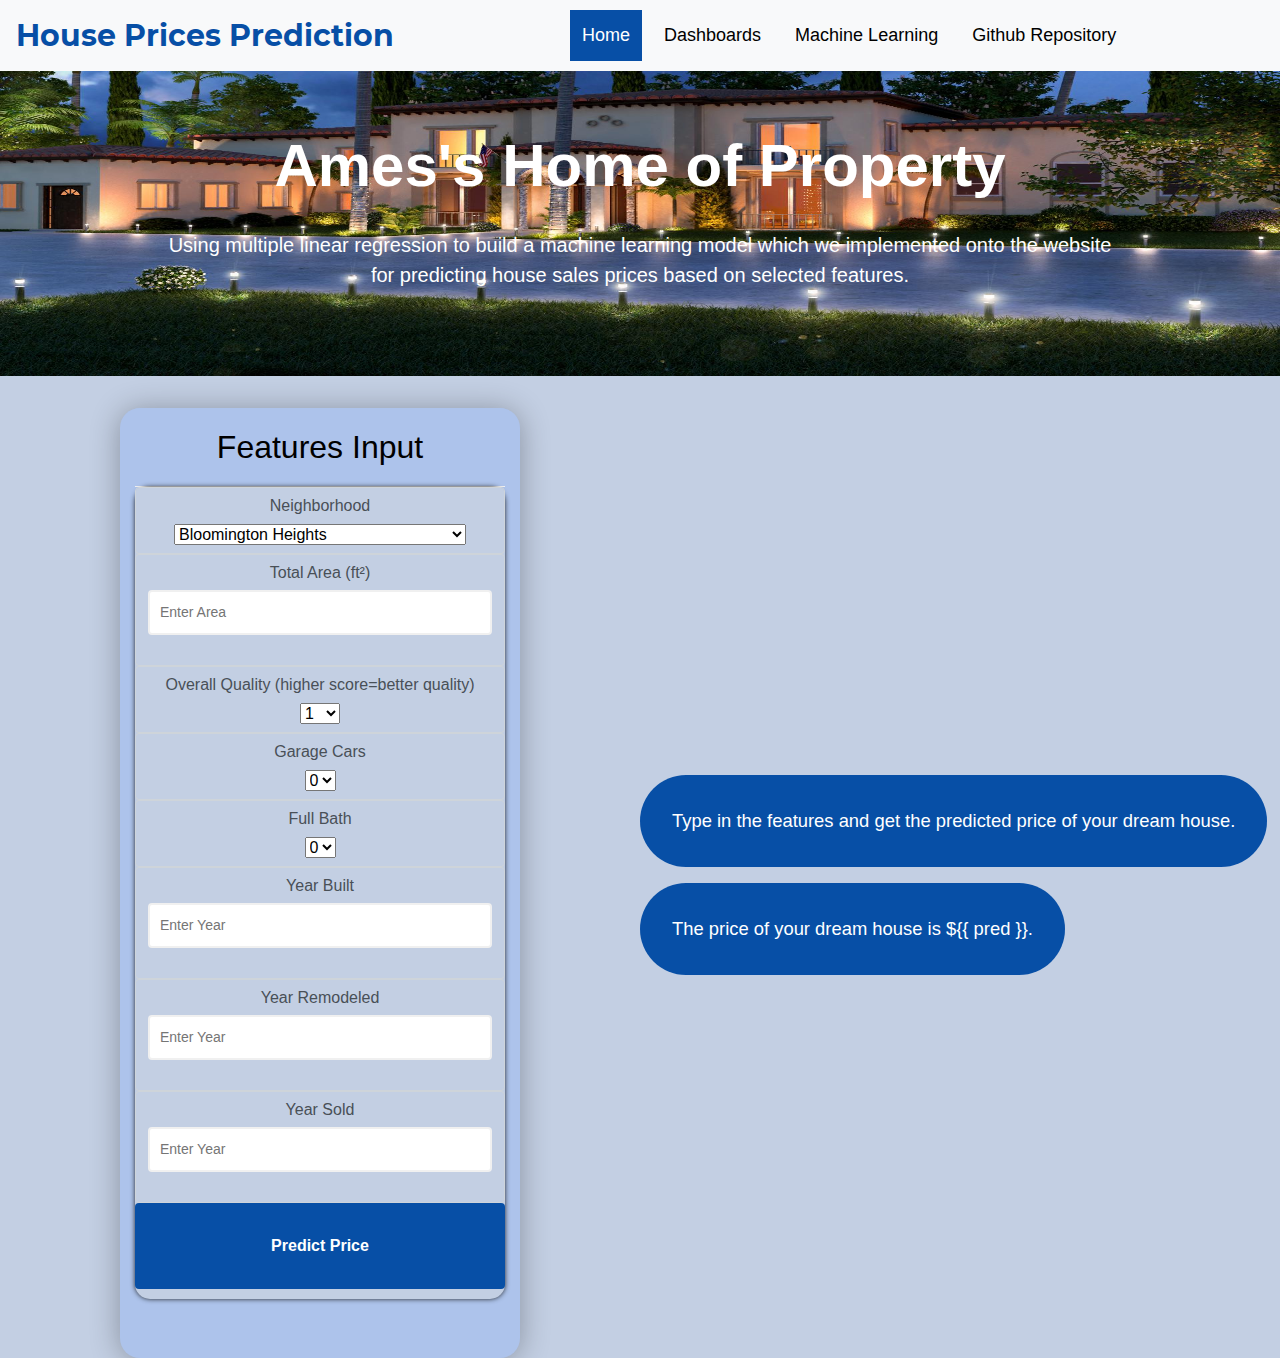
<file: templates/index.html>
<!DOCTYPE html>
<html lang="en">
        <head>
            <meta charset="UTF-8">
            <meta name="viewport" content="width=device-width, initial-scale=1.0">
            <title>House Prices Prediction</title>
            <link rel="stylesheet" href="https://maxcdn.bootstrapcdn.com/bootstrap/4.0.0/css/bootstrap.min.css" />
           <link rel="stylesheet" href="../static/css/style.css">
           <script src="https://code.jquery.com/jquery-3.3.1.slim.min.js"></script>
           <script src="https://stackpath.bootstrapcdn.com/bootstrap/4.3.1/js/bootstrap.min.js"></script>
  
        </head>
 
  <!-- ======= Header ======= -->
  <nav class="navbar navbar-expand-lg navbar-light bg-light fixed-top">
    <a class="navbar-brand" href="http://127.0.0.1:5000">House Prices Prediction</a>
    <button class="navbar-toggler" type="button" data-toggle="collapse" data-target="#navbarNavAltMarkup" aria-controls="navbarNavAltMarkup" aria-expanded="false" aria-label="Toggle navigation">
      <span class="navbar-toggler-icon"></span>
    </button>
    <div class="collapse navbar-collapse" id="navbarNavAltMarkup">
      <div class="navbar-nav">
        <a class="nav-link active" href="http://127.0.0.1:5000">Home</a>
        <a class="nav-link" href="https://yajingran.github.io/group_2_final_project/dashboards/dashboard1.html">Dashboards</a>
        <a class="nav-link" href="https://yajingran.github.io/group_2_final_project/dashboards/ml.html">Machine Learning </a>
        <a class="nav-link" href="https://github.com/yajingran/group_2_final_project">Github Repository</a>

        
      </div>
    </div>
  </nav>

    <!--Jumbotron-->
    <div class="jumbotron jumbotron-fluid">
        <h1 class="display-4"><b>Ames's Home of Property</b></h1>
        <p class="lead"  style="text-align:center"><b>Using multiple linear regression to build a machine learning model which we implemented onto the website <br>for predicting house sales prices based on selected features.</b></p>
    </div>
 
 

 
 
        <div class="row align-items-center text-center m-0">
        <div class="col-md-6">
 
            <div class="container">
                <div class="header">
                  <h2>Features Input</h2>
                </div>
               
                
                <div class=form>
                  <form action="/predict" method="POST" id="form">
                  <div class="form-control">
 
                  <label class='select_label'>Neighborhood</label>
                  <select id="neighborhood" name='neighborhood'>
                    <option value="0">Bloomington Heights</option>
                    <option value="1">Bluestem</option>
                    <option value="2">Briardale</option>
                    <option value="3">Brookside</option>
                    <option value="4">Clear Creek</option>
                    <option value="5">College Creek</option>
                    <option value="6">Crawford</option>
                    <option value="7">Edwards</option>
                    <option value="8">Gilbert</option>
                    <option value="9">Greens</option>
                    <option value="10">Green Hill</option>
                    <option value="11">lowa DOT and Rail Road</option>
                    <option value="12">Landmark</option>
                    <option value="13">Meadow Village</option>
                    <option value="14">Mitchell</option>
                    <option value="15">North Ames</option>
                    <option value="18">Northridge</option>
                    <option value="16">Northpark Villa</option>
                    <option value="19">Northridge Heights</option>
                    <option value="17">Northwest Ames</option>
                    <option value="20">Old Town</option>
                    <option value="21">South & West of lowa State University</option>
                    <option value="22">Sawyer</option>
                    <option value="23">Sawyer West</option>
                    <option value="24">Somerset</option>
                    <option value="25">Stone Brook</option>
                    <option value="26">Timberland</option>
                    <option value="27">Veenker</option>
                  </select><br>
                </div>
 
                  <div class="form-control">
                    <label>Total Area (ft²)</label><br>
                    <input type="number" placeholder="Enter Area" id="total_area" name='total_area' required min="0"><br>
                  </div>
                  
                  <div class="form-control">
                    <label class='select_label'>Overall Quality (higher score=better quality)</label>
                    <select id="overallqual" name='overallqual'>
                      <option value="0">1</option>
                      <option value="2">2</option>
                      <option value="3">3</option>
                      <option value="4">4</option>
                      <option value="5">5</option>
                      <option value="6">6</option>
                      <option value="7">7</option>
                      <option value="8">8</option>
                      <option value="9">9</option>
                      <option value="1">10</option>
                    </select><br>
                  </div>
 
                  <div class="form-control">
                    <label class='select_label'>Garage Cars</label><br>
                    <select id="garagecars" name='garagecars'>
                      <option value="0">0</option>
                      <option value="1">1</option>
                      <option value="2">2</option>
                      <option value="3">3</option>
                      <option value="4">4</option>
                      <option value="5">5</option>
                    </select><br>
                  </div>                       
    
 
                  <div class=form-control>
                    <label class='select_label'>Full Bath</label><br>
                    <select id="fullbath" name='fullbath'>
                      <option value="0">0</option>
                      <option value="1">1</option>
                      <option value="2">2</option>
                      <option value="3">3</option>
                      <option value="4">4</option>
                    </select>
                  </div>
                  
                  <div class=form-control>
                    <label>Year Built</label><br>
                    <input type="number" placeholder="Enter Year" id="yearbuilt" name='yearbuilt' required min="0"><br>
                  </div>
 
                  <div class=form-control>
                    <label>Year Remodeled</label><br>
                    <input type="number" placeholder="Enter Year" id="yearremodadd" name='yearremodadd' required min="0"><br>
                  </div>
 
                  <div class=form-control>
                    <label>Year Sold</label><br>
                    <input type="number" placeholder="Enter Year" id="yearsold" name="yearsold" required min="0"><br>
                  </div>
    
              <button id="predict-btn" class="mt-20 btn action-1" style="background-color:#074fa6"><b> Predict Price</b></button>
              
                </form>
              </div>
            </div>
             
        
    <div class="container-fliud">
        <div class="row">
         </div>
     </div>
    
       </div>
 <div class="col-md-6">
     <div class="row">
         <p class="background-para">
             Type in the features and get the predicted price of your dream house.
         </p>
     </div>

     <div class="row" id="result">
         <p class="background-para"> The price of your dream house is ${{ pred }}. </p>
     </div>

 </div>
 
   
    </div>

    <script>
        $("#form").on("submit", function (e){
            if($("#yearsold").val().length != 4 || $("#yearbuilt").val().length != 4 || $("#yearremodadd").val().length !=4){
                console.log("error");
                e.preventDefault();
            }else {
                console.log("success");
                return true;
            }
        })
    </script>
</body>
</html>
</file>
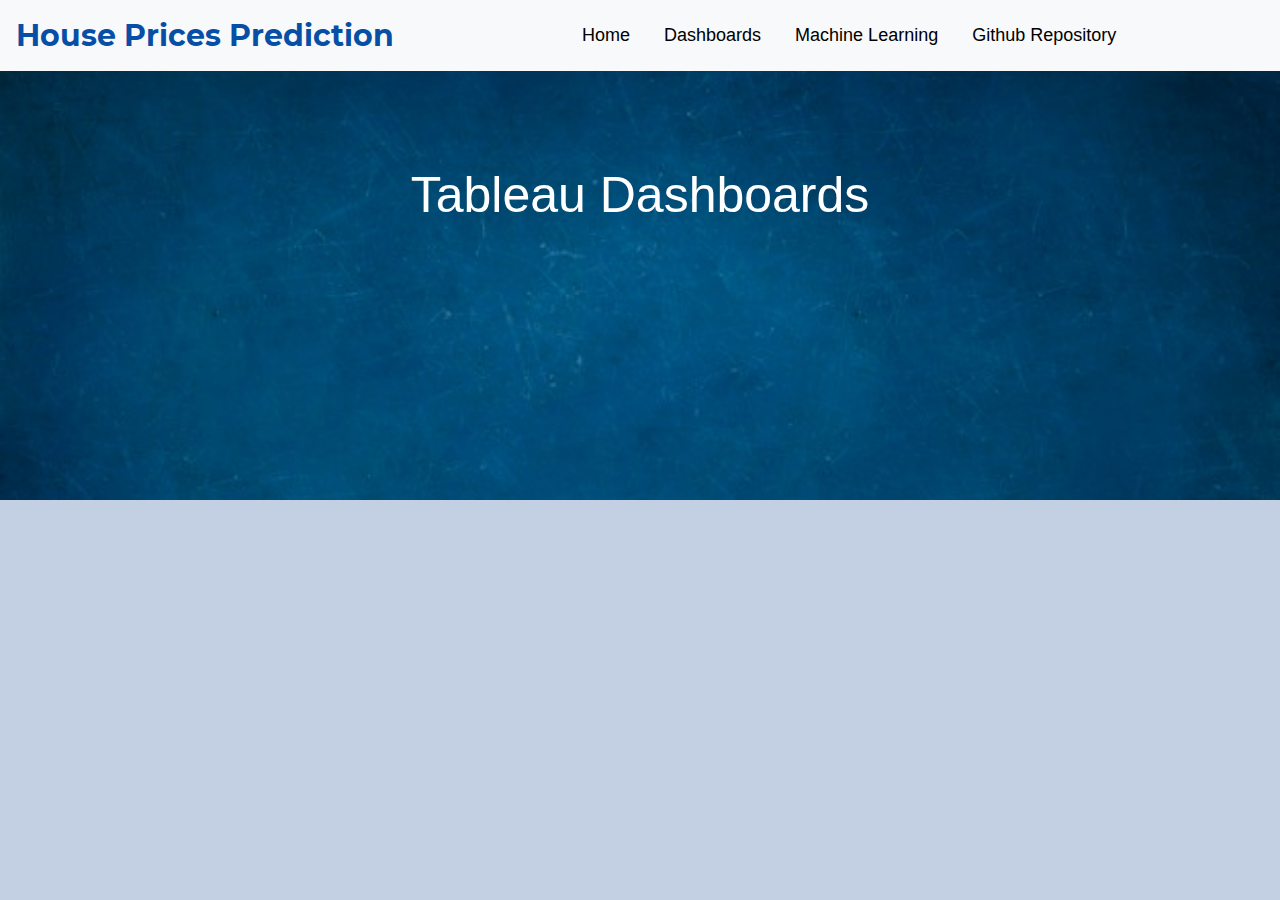
<file: dashboards/dashboard1.html>
<!doctype html>
<html lang="en">
<head>
    <!-- Required meta tags -->
    <meta charset="utf-8">
    <meta name="viewport" content="width=device-width, initial-scale=1, shrink-to-fit=no">

    <!-- Bootstrap CSS -->
    <link rel="stylesheet" href="https://stackpath.bootstrapcdn.com/bootstrap/4.5.2/css/bootstrap.min.css">
  
    <link rel="stylesheet" href="../static/css/style3.css">

    <title>Tableau Dashboards</title>
</head>
<body data-spy="scroll" data-target=".navbar" data-offset="50">

 <!-- ======= Header ======= -->
 <nav class="navbar navbar-expand-lg navbar-light bg-light fixed-top">
    <a class="navbar-brand" href="http://127.0.0.1:5000">House Prices Prediction</a>
    <button class="navbar-toggler" type="button" data-toggle="collapse" data-target="#navbarNavAltMarkup" aria-controls="navbarNavAltMarkup" aria-expanded="false" aria-label="Toggle navigation">
      <span class="navbar-toggler-icon"></span>
    </button>
    <div class="collapse navbar-collapse" id="navbarNavAltMarkup">
      <div class="navbar-nav">
        <a class="nav-link active" href="http://127.0.0.1:5000">Home</a>
        <a class="nav-link" href="https://yajingran.github.io/group_2_final_project/dashboards/dashboard1.html">Dashboards</a>
        <a class="nav-link" href="https://yajingran.github.io/group_2_final_project/dashboards/ml.html">Machine Learning </a>
        <a class="nav-link" href="https://github.com/yajingran/group_2_final_project">Github Repository</a>

        
      </div>
    </div>
  </nav>

  <section class="slider">
    <div id="carouselExampleSlidesOnly" class="carousel slide" data-ride="carousel">
    <div class="carousel-inner">
      <div class="carousel-item active">
          <img src="../images/blue.jpg" class="d-block w-100" alt="...">
          <div class="carousel-caption d-none d-md-block">
            <h1>Tableau Dashboards</h1>
          </div>
      </div>
      <div class="carousel-item">
        <img src="../images/blue.jpg" class="d-block w-100" alt="...">
        <div class="carousel-caption d-none d-md-block">
            <h1>Tableau Dashboards</h1>
          </div>
      </div>
      <div class="carousel-item">
        <img src="../images/blue.jpg" class="d-block w-100" alt="...">
        <div class="carousel-caption d-none d-md-block">
            <h1>Tableau Dashboards</h1>
          </div>
      </div>
    </div>
  </div>
  </section>





  <body>
    <nav class="navbar navbar-expand-lg navbar-light" id="navMenu"></nav>
    
    
<!-- end of page container -->
</div>
<div class='tableauPlaceholder' id='viz1606842557202' style='position: relative'><noscript><a href='#'><img alt=' ' src='https:&#47;&#47;public.tableau.com&#47;static&#47;images&#47;Am&#47;AmesHousingSalesPricesDashboard&#47;Dashboard&#47;1_rss.png' style='border: none' /></a></noscript><object class='tableauViz'  style='display:none;'><param name='host_url' value='https%3A%2F%2Fpublic.tableau.com%2F' /> <param name='embed_code_version' value='3' /> <param name='path' value='views&#47;AmesHousingSalesPricesDashboard&#47;Dashboard?:language=en-GB&amp;:embed=y&amp;:display_count=y&amp;publish=yes' /> <param name='toolbar' value='yes' /><param name='static_image' value='https:&#47;&#47;public.tableau.com&#47;static&#47;images&#47;Am&#47;AmesHousingSalesPricesDashboard&#47;Dashboard&#47;1.png' /> <param name='animate_transition' value='yes' /><param name='display_static_image' value='yes' /><param name='display_spinner' value='yes' /><param name='display_overlay' value='yes' /><param name='display_count' value='yes' /><param name='language' value='en-GB' /><param name='filter' value='publish=yes' /></object></div>                <script type='text/javascript'>                    var divElement = document.getElementById('viz1606842557202');                    var vizElement = divElement.getElementsByTagName('object')[0];                    if ( divElement.offsetWidth > 800 ) { vizElement.style.width='1300px';vizElement.style.height='1527px';} else if ( divElement.offsetWidth > 500 ) { vizElement.style.width='1300px';vizElement.style.height='1527px';} else { vizElement.style.width='100%';vizElement.style.height='3677px';}                     var scriptElement = document.createElement('script');                    scriptElement.src = 'https://public.tableau.com/javascripts/api/viz_v1.js';                    vizElement.parentNode.insertBefore(scriptElement, vizElement);                </script>
<script src="https://code.jquery.com/jquery-3.3.1.slim.min.js" integrity="sha384-q8i/X+965DzO0rT7abK41JStQIAqVgRVzpbzo5smXKp4YfRvH+8abtTE1Pi6jizo" crossorigin="anonymous"></script>
<script src="https://stackpath.bootstrapcdn.com/bootstrap/4.3.1/js/bootstrap.min.js" integrity="sha384-JjSmVgyd0p3pXB1rRibZUAYoIIy6OrQ6VrjIEaFf/nJGzIxFDsf4x0xIM+B07jRM" crossorigin="anonymous"></script>

  </body>
</html>
</file>
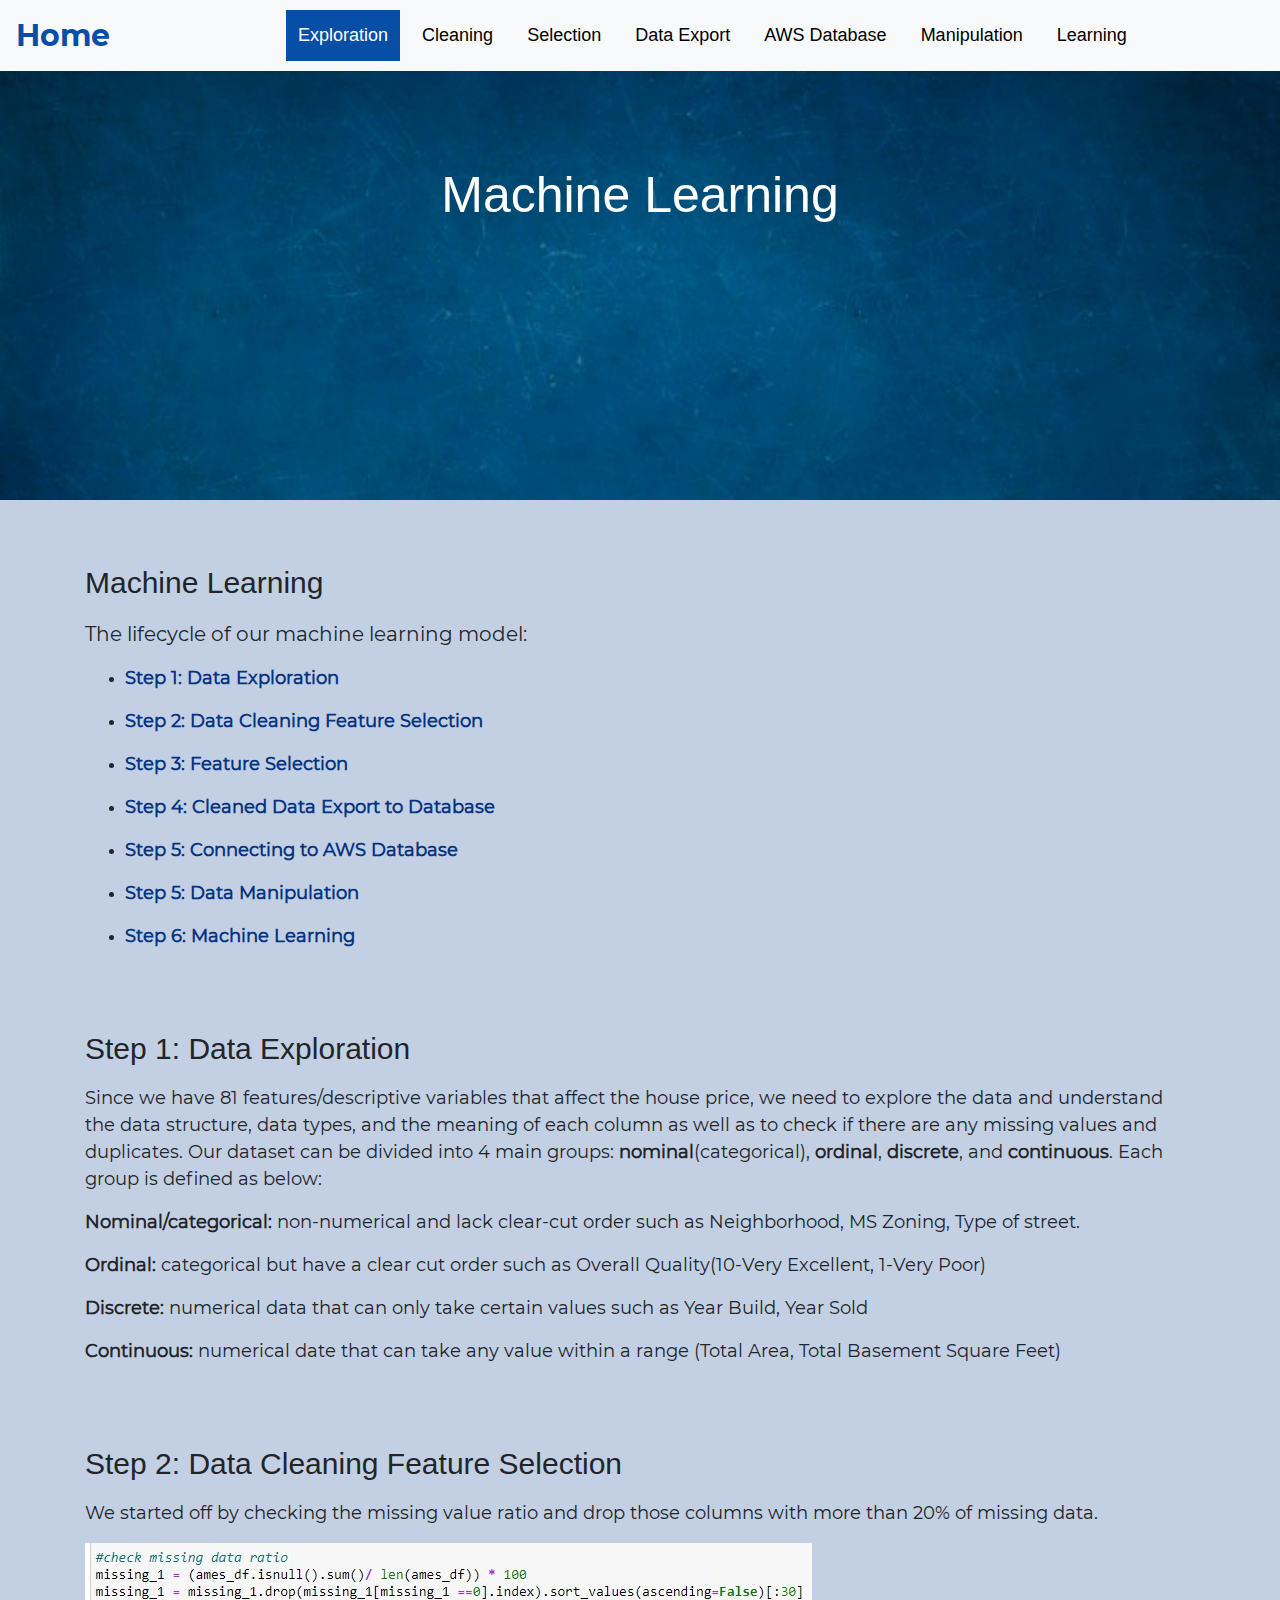
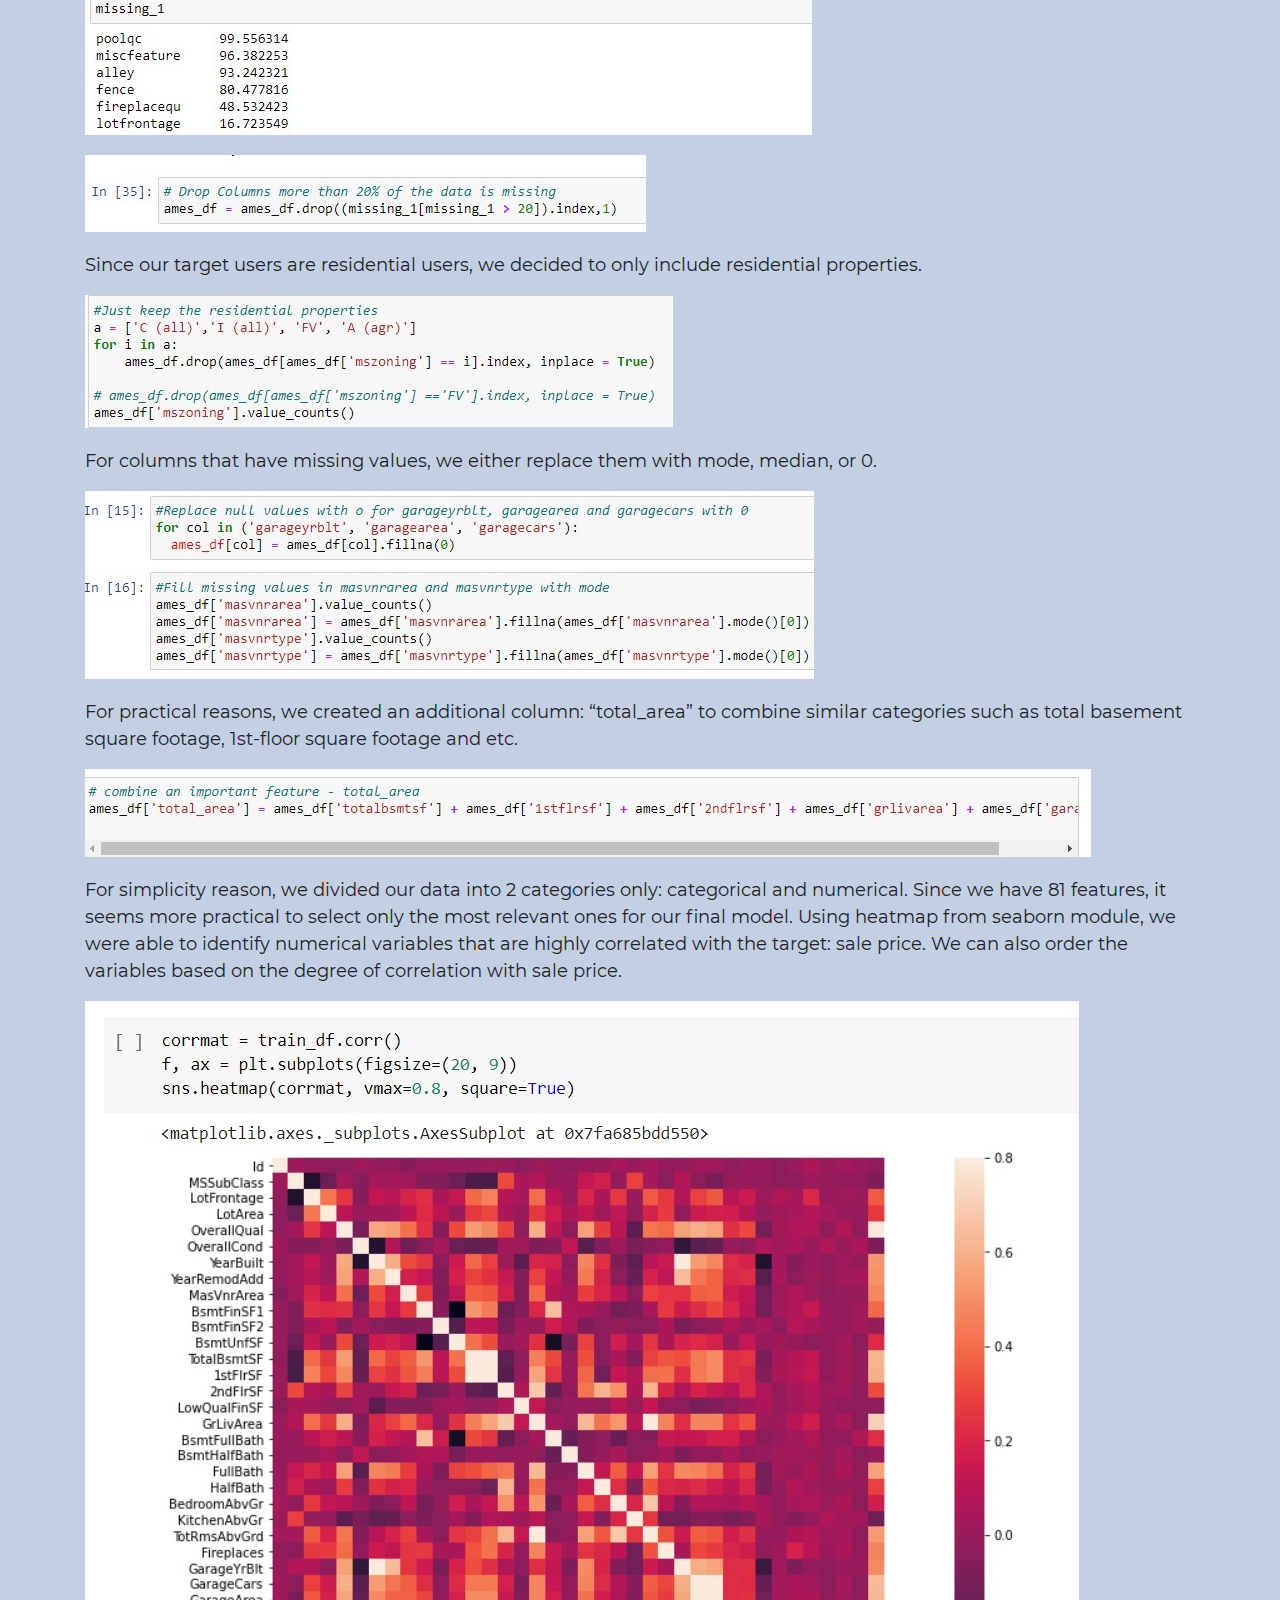
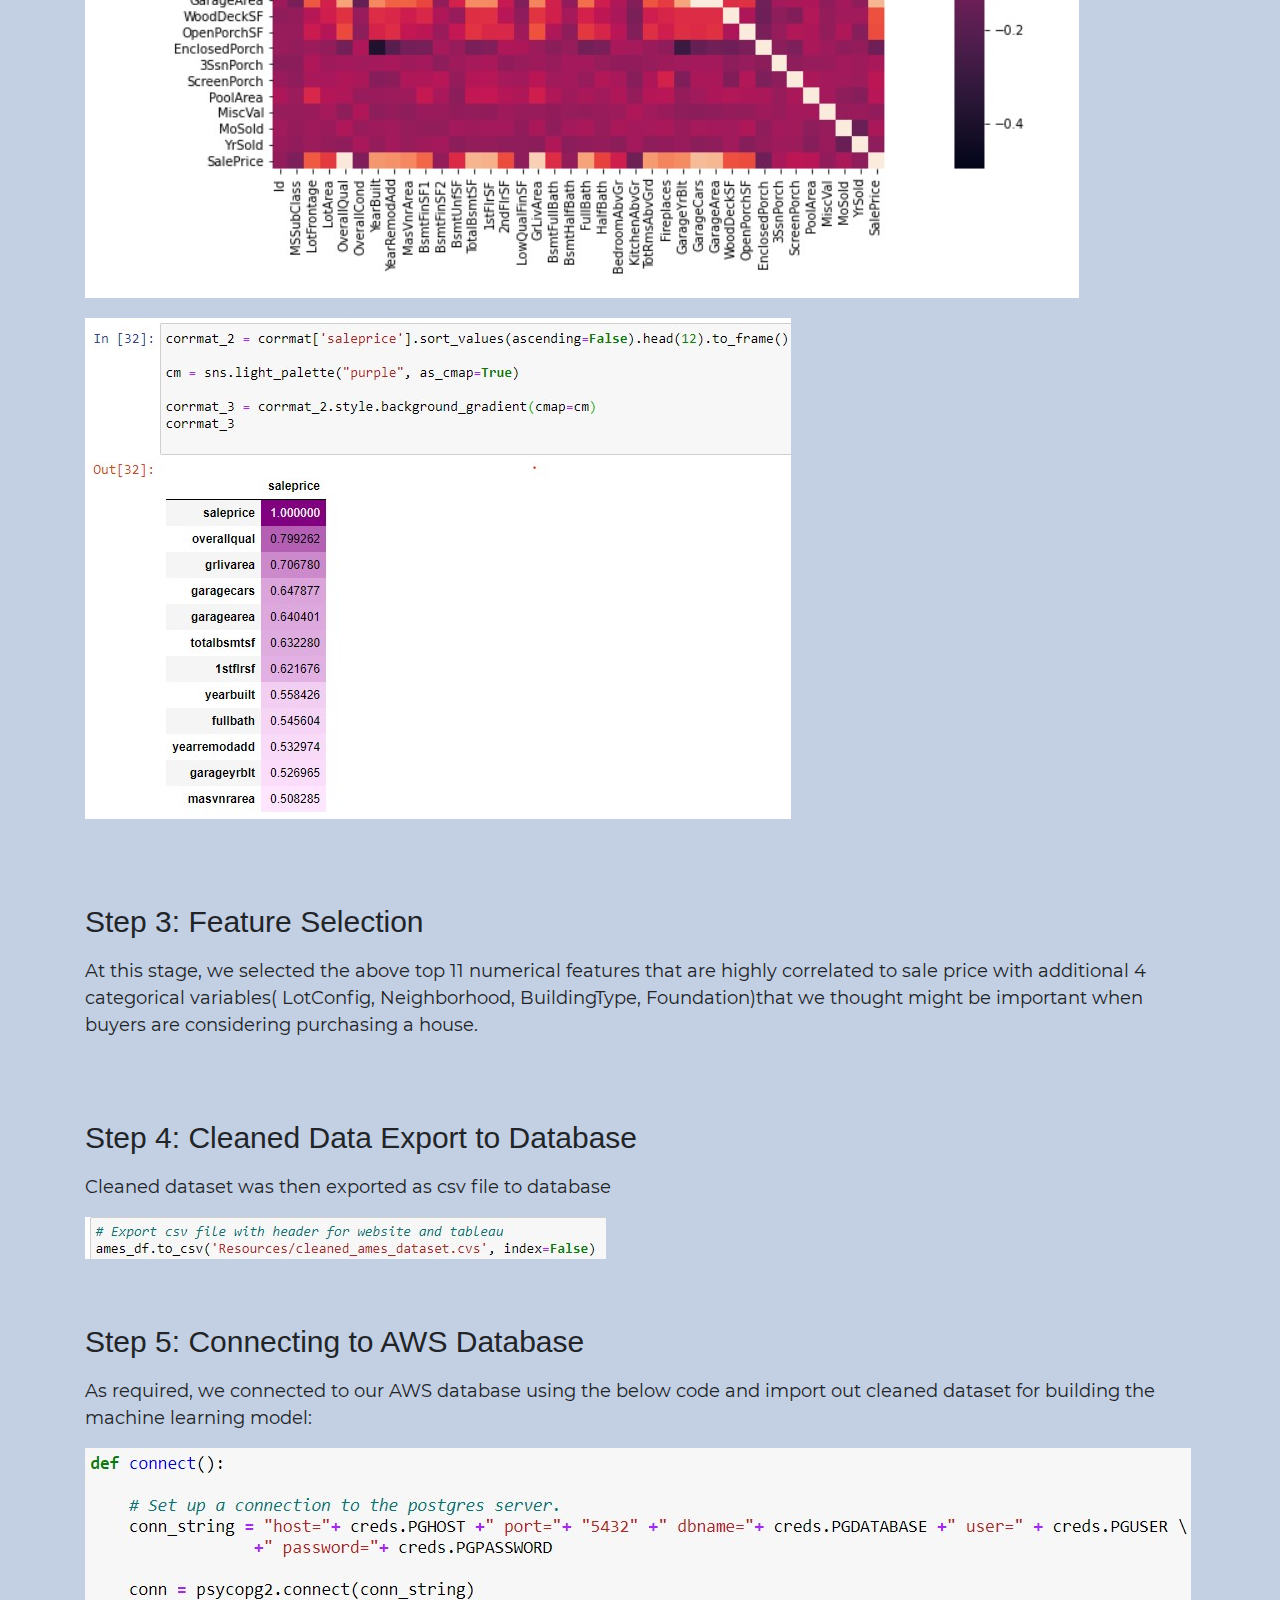
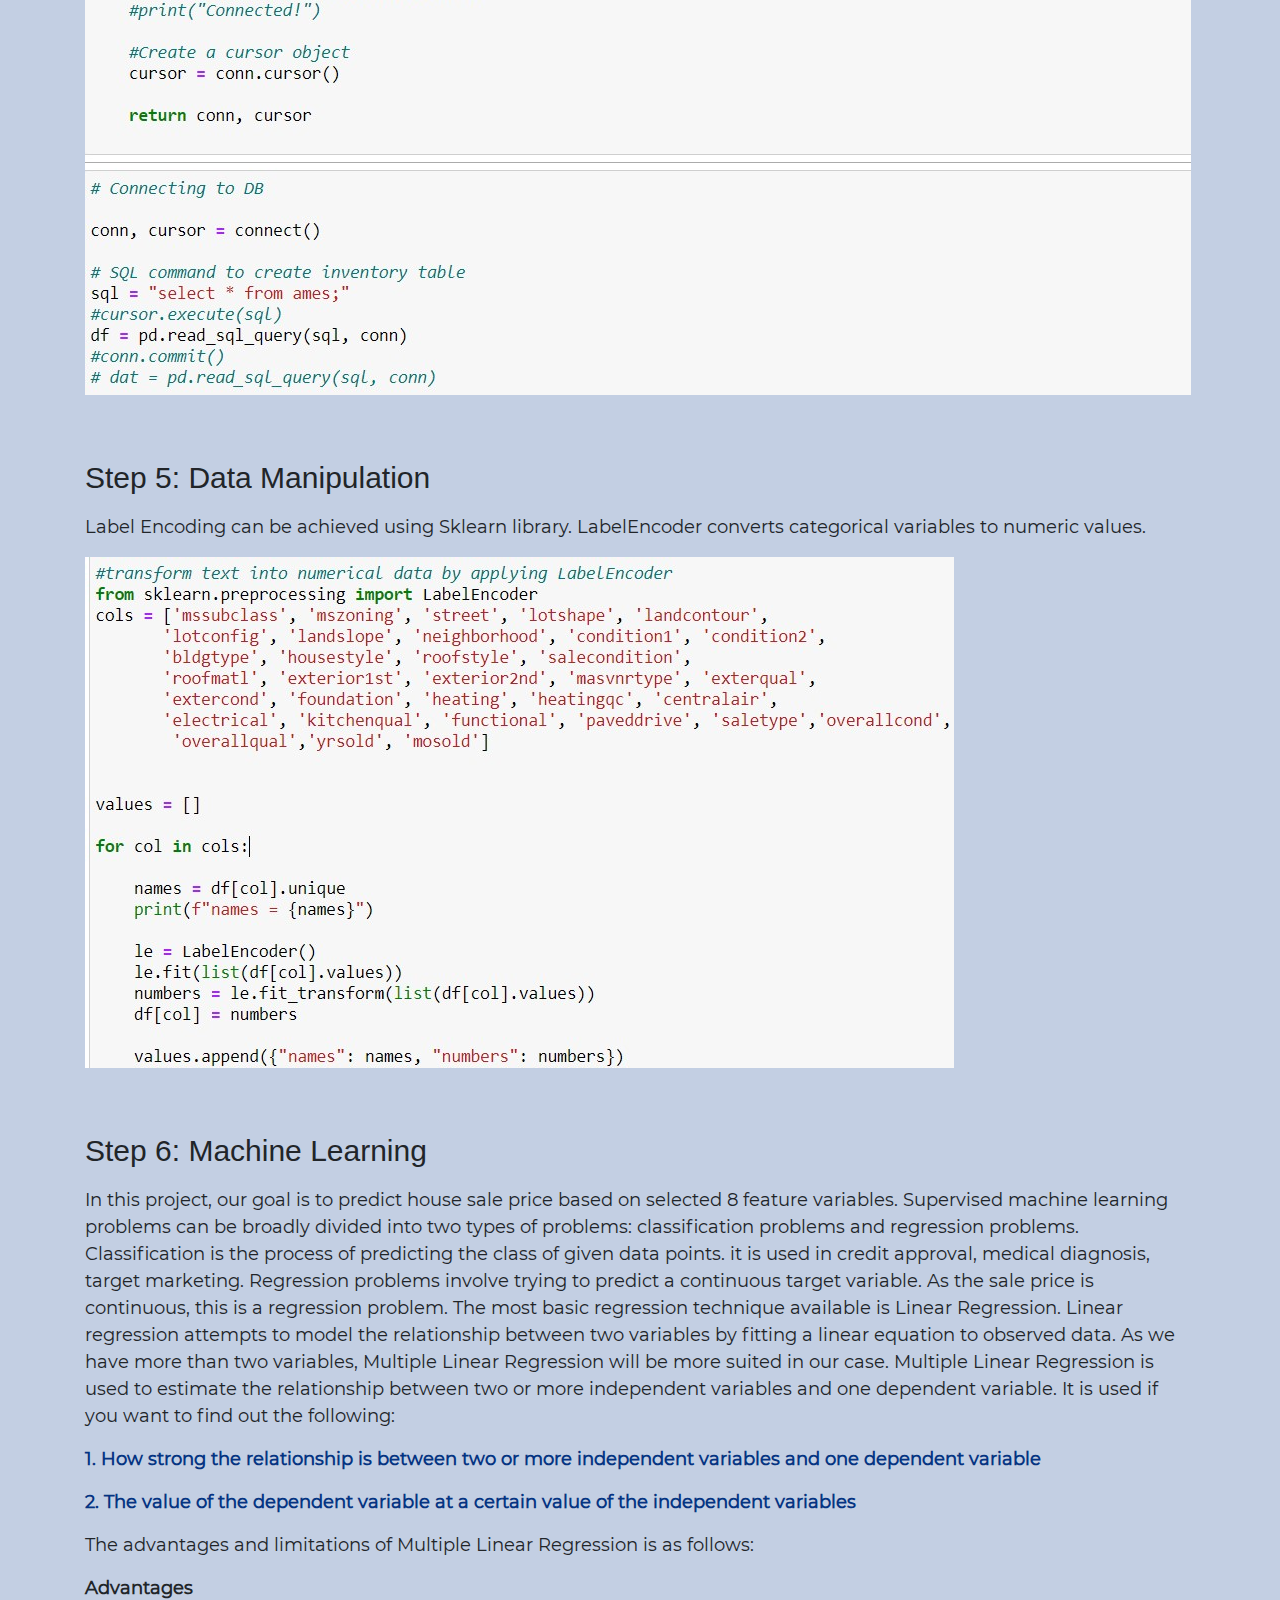
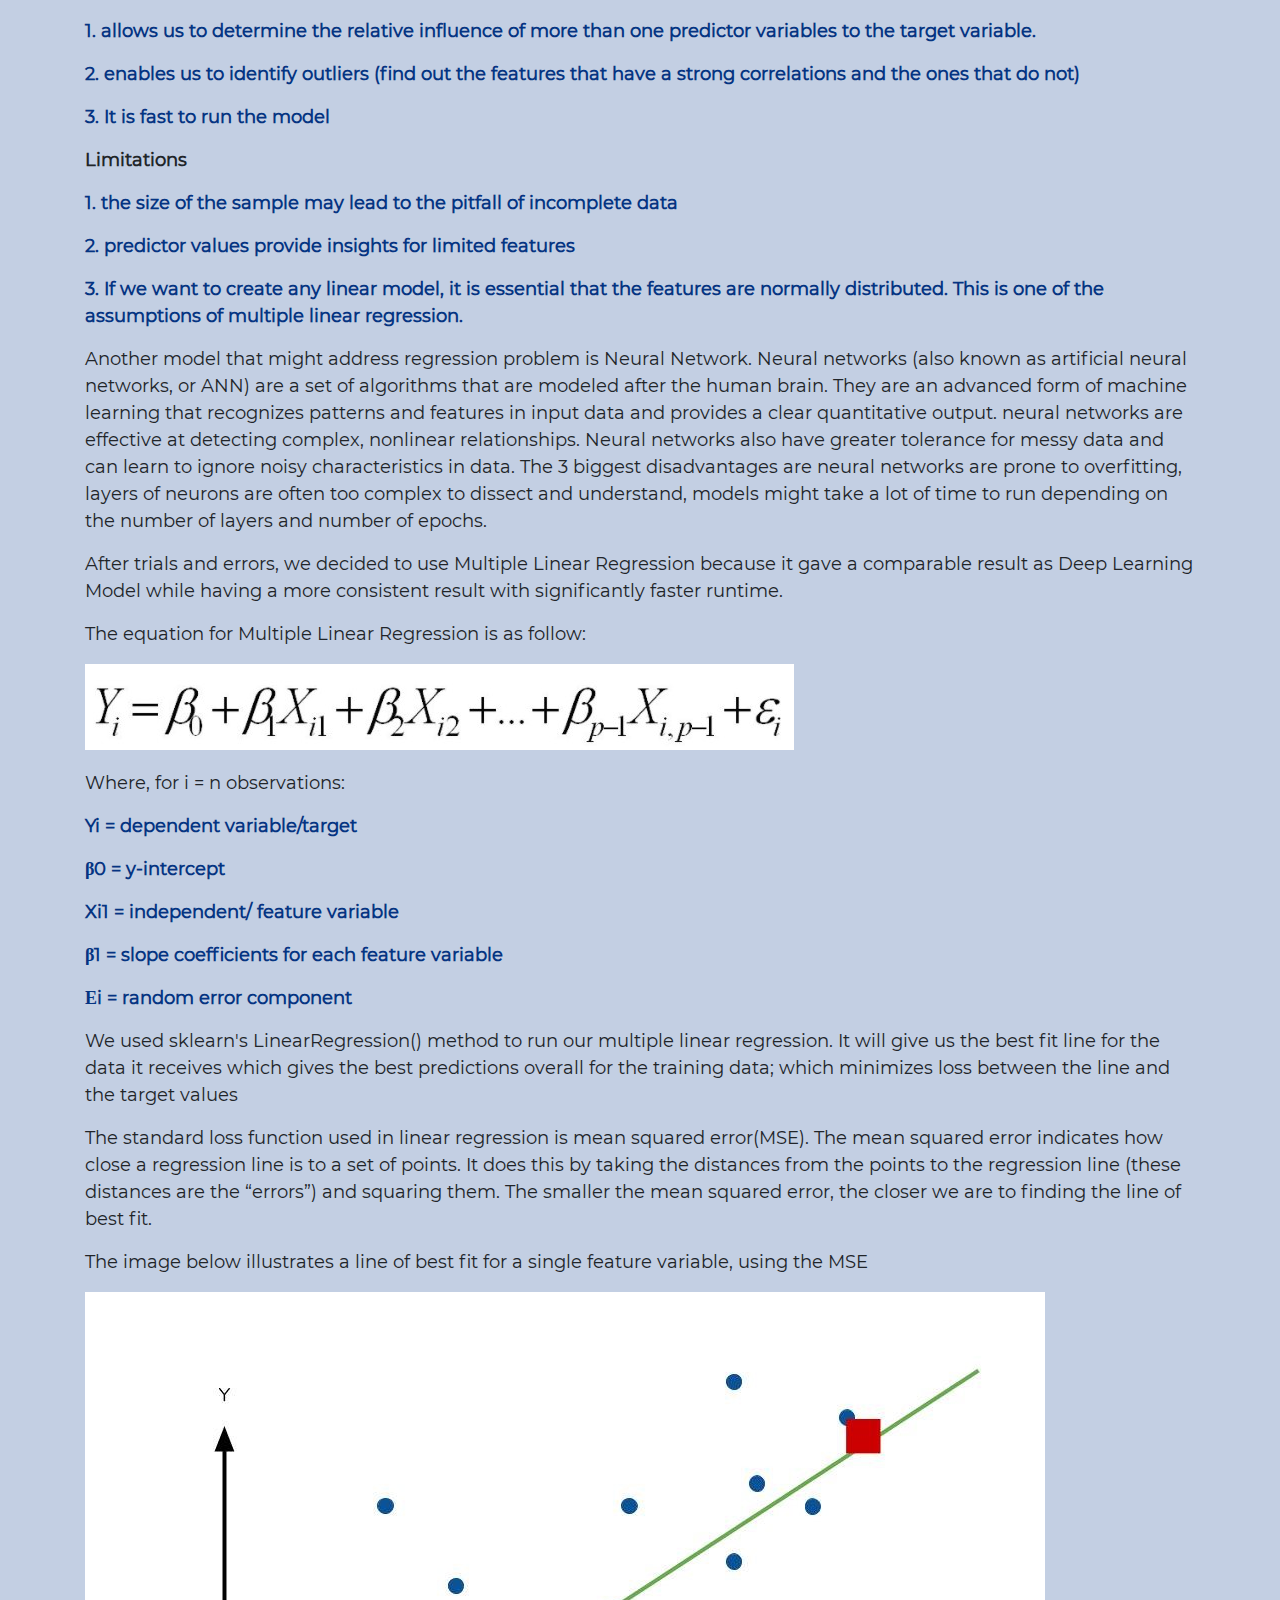
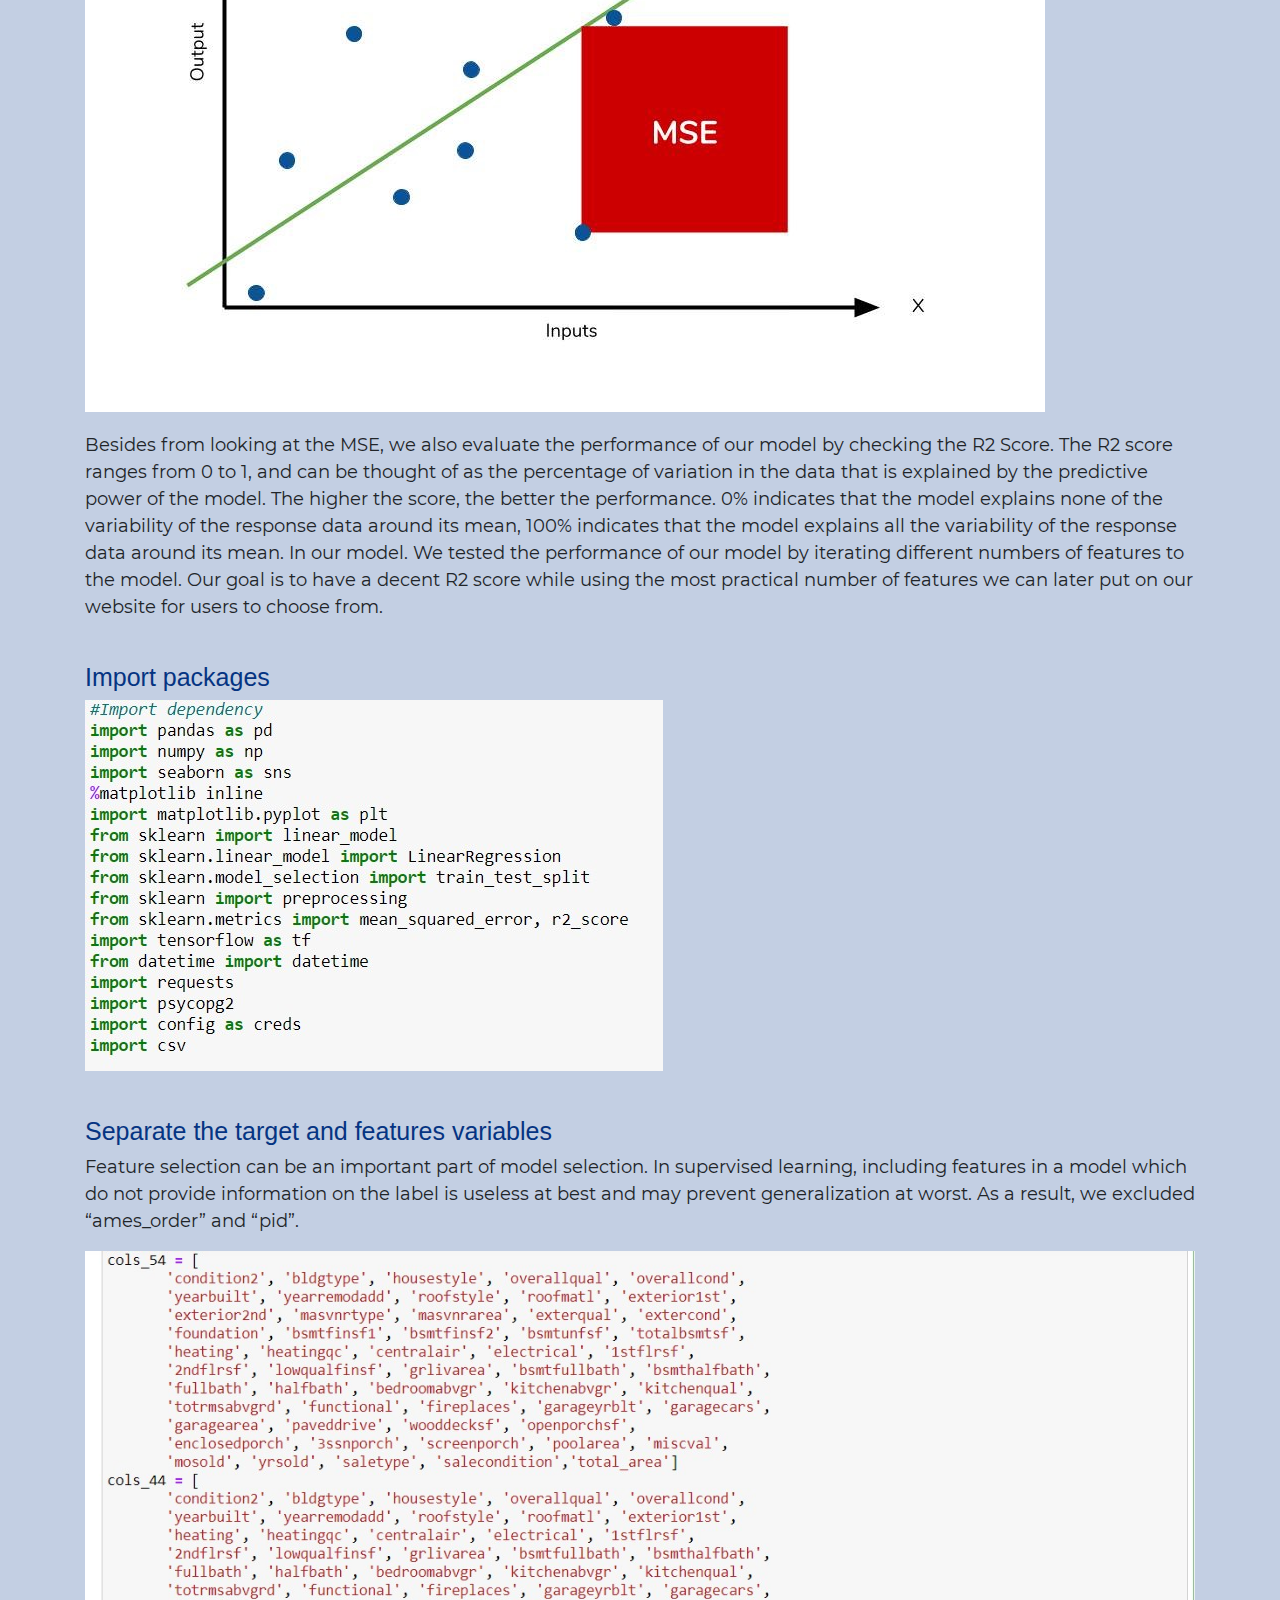
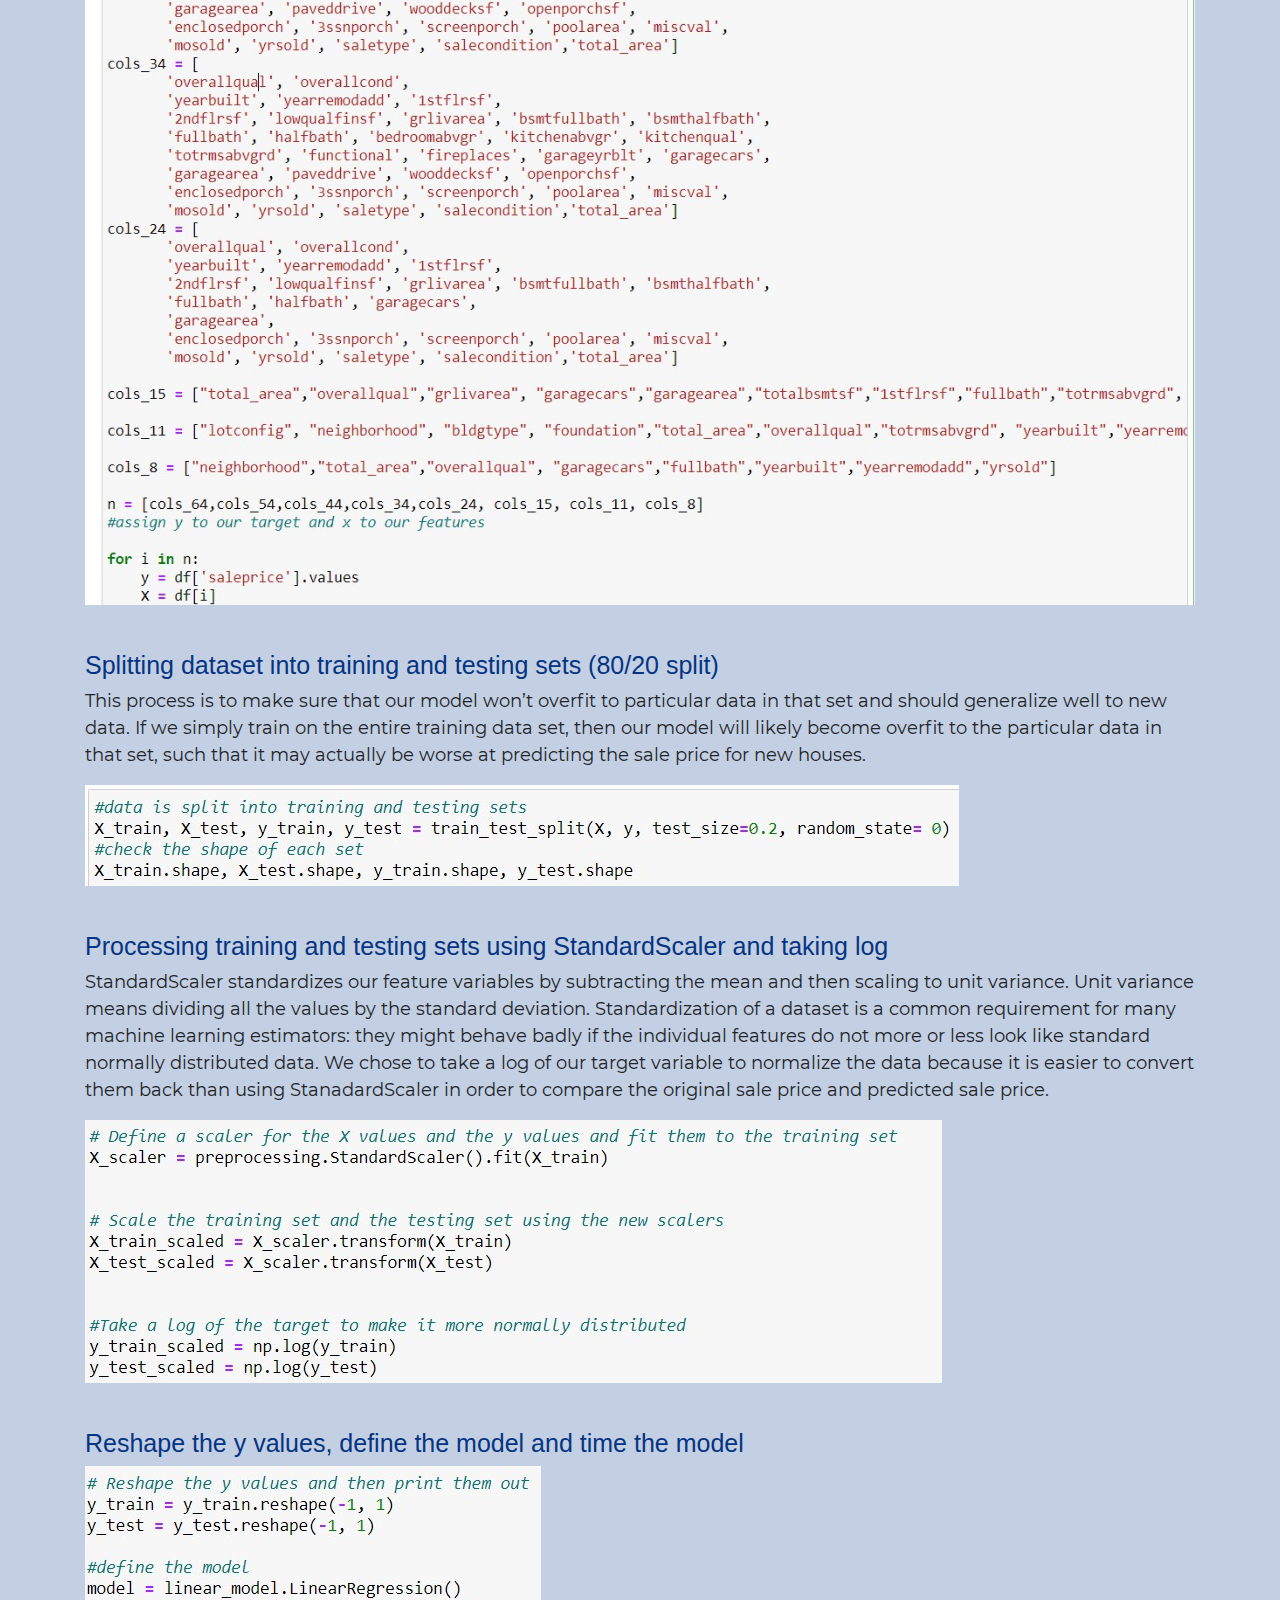
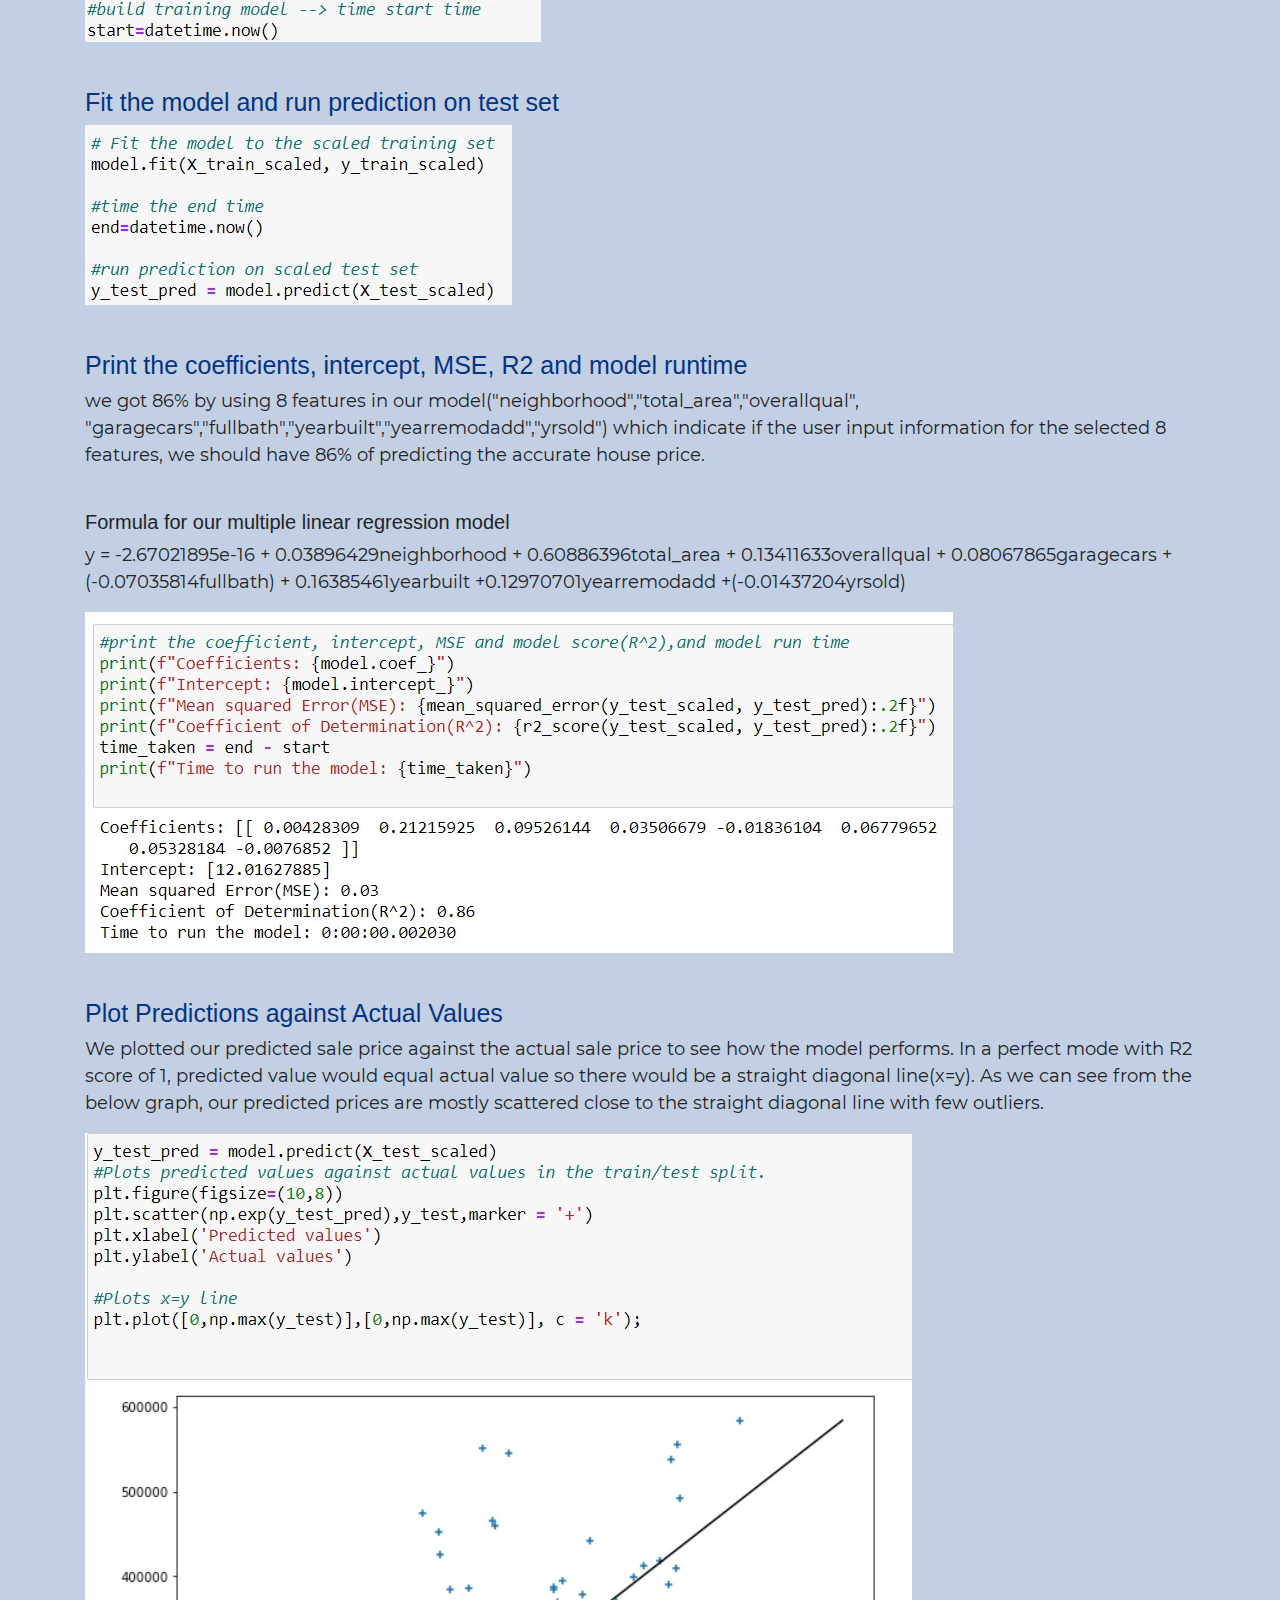
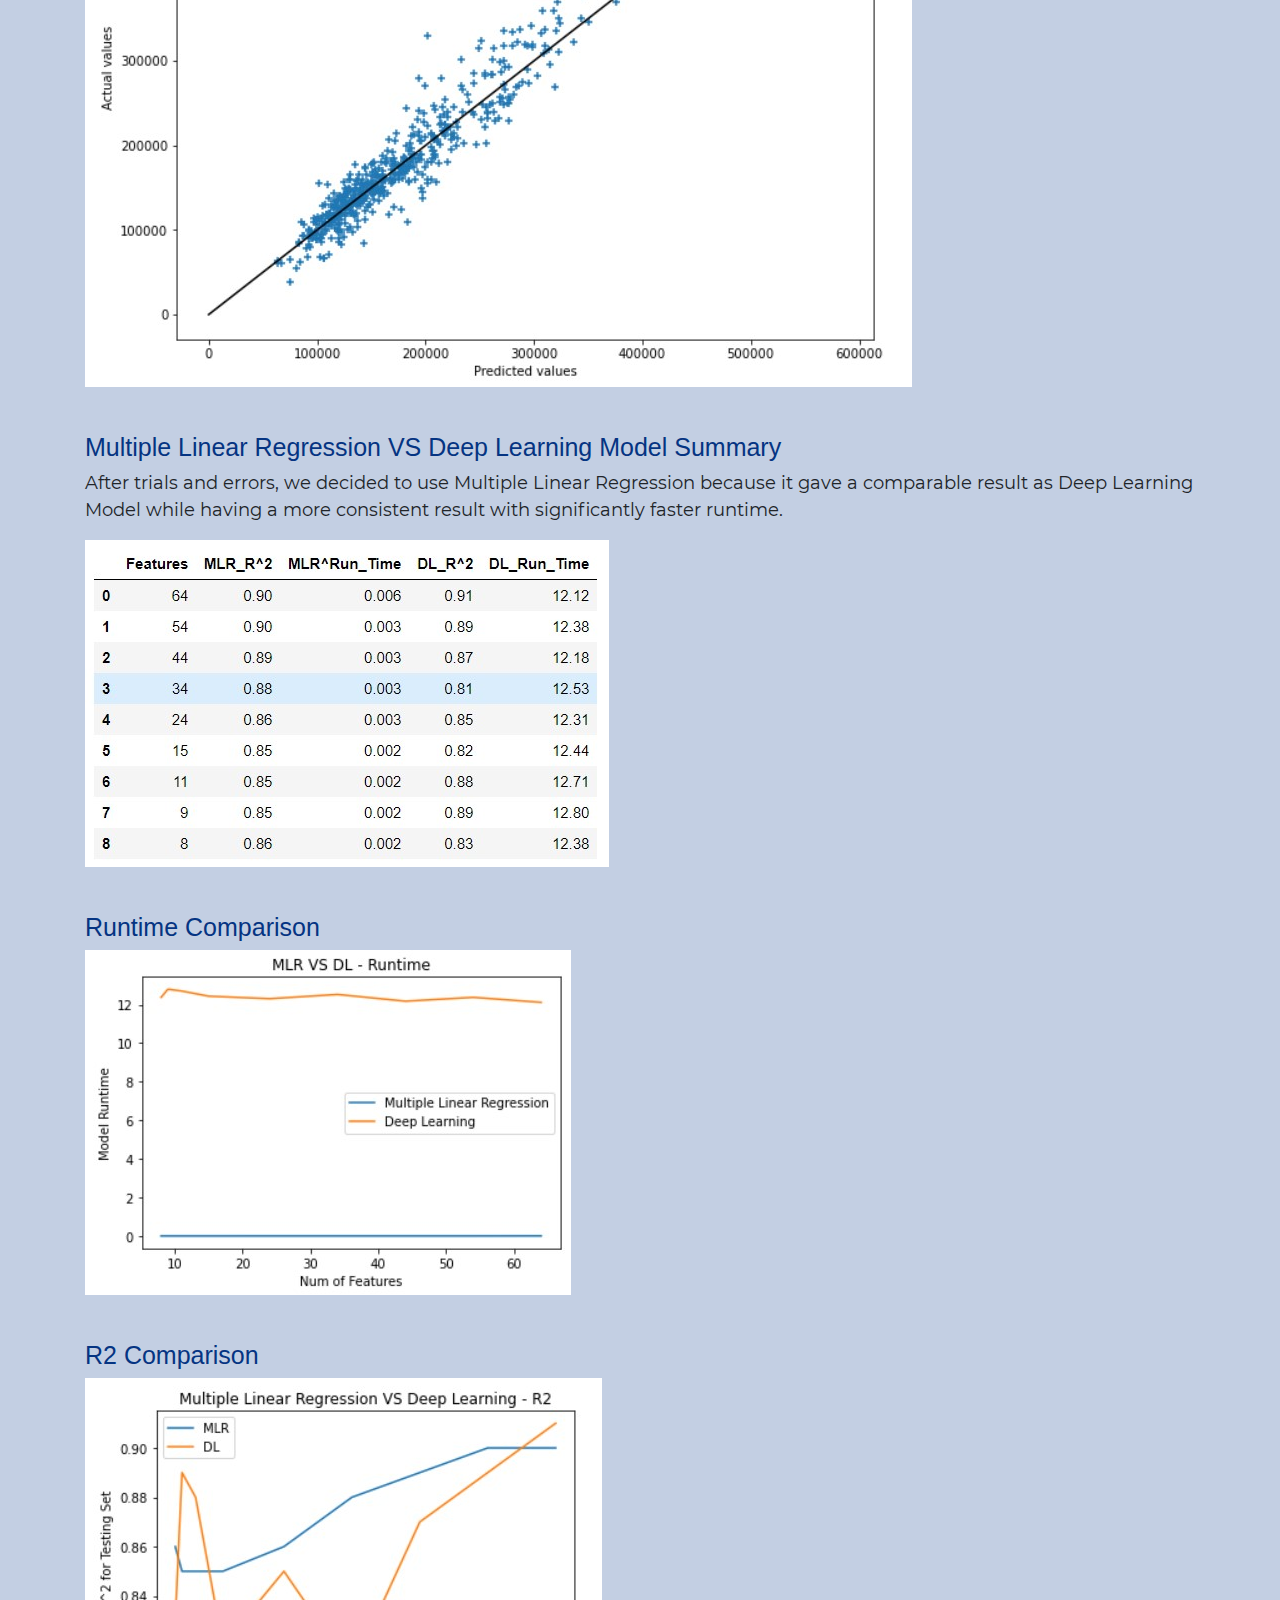
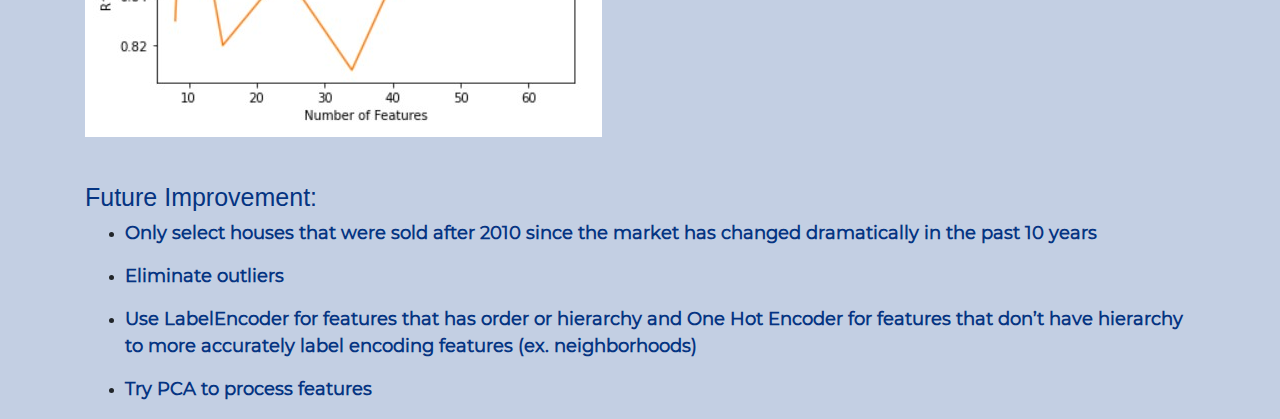
<file: dashboards/ml.html>
<!doctype html>
<html lang="en">
<head>
    <!-- Required meta tags -->
    <meta charset="utf-8">
    <meta name="viewport" content="width=device-width, initial-scale=1, shrink-to-fit=no">

    <!-- Bootstrap CSS -->
    <link rel="stylesheet" href="https://stackpath.bootstrapcdn.com/bootstrap/4.5.2/css/bootstrap.min.css">
  
    <link rel="stylesheet" href="../static/css/style2.css">

    <title>Machine learning</title>
</head>
<body data-spy="scroll" data-target=".navbar" data-offset="50">


  <!-- ======= Header ======= -->
  <nav class="navbar navbar-expand-lg navbar-light bg-light fixed-top">
  <a class="navbar-brand" href="http://127.0.0.1:5000">Home</a>
  <button class="navbar-toggler" type="button" data-toggle="collapse" data-target="#navbarNavAltMarkup" aria-controls="navbarNavAltMarkup" aria-expanded="false" aria-label="Toggle navigation">
    <span class="navbar-toggler-icon"></span>
  </button>
  <div class="collapse navbar-collapse" id="navbarNavAltMarkup">
    <div class="navbar-nav">
      <a class="nav-link active" href="#exploration">Exploration</a>
      <a class="nav-link" href="#cleaning">Cleaning</a>
      <a class="nav-link" href="#selection">Selection </a>
      <a class="nav-link" href="#export">Data Export</a>
      <a class="nav-link" href="#database">AWS Database</a>
      <a class="nav-link" href="#manipulation">Manipulation</a>
      <a class="nav-link" href="#learning">Learning</a>
      
    </div>
  </div>
</nav>
<section class="slider">
  <div id="carouselExampleSlidesOnly" class="carousel slide" data-ride="carousel">
  <div class="carousel-inner">
    <div class="carousel-item active">
        <img src="../images/blue.jpg" class="d-block w-100" alt="...">
        <div class="carousel-caption d-none d-md-block">
          <h1>Machine Learning</h1>
        </div>
    </div>
    <div class="carousel-item">
      <img src="../images/blue.jpg" class="d-block w-100" alt="...">
      <div class="carousel-caption d-none d-md-block">
          <h1>Machine Learning</h1>
        </div>
    </div>
    <div class="carousel-item">
      <img src="../images/blue.jpg" class="d-block w-100" alt="...">
      <div class="carousel-caption d-none d-md-block">
          <h1>Machine Learning</h1>
        </div>
    </div>
  </div>
</div>
</section>

<section class="machine-learning">
  <div class="container">
      <h1>Machine Learning</h1>
      <p class="para">The lifecycle of our machine learning model:</p>
      <ul>
        <li><p>Step 1: Data Exploration</p></li>
        <li><p>Step 2: Data Cleaning Feature Selection</p></li>
        <li><p>Step 3: Feature Selection</p></li>
        <li><p>Step 4: Cleaned Data Export to Database</p></li>
        <li><p>Step 5: Connecting to AWS Database</p></li>
        <li><p>Step 5: Data Manipulation</p></li>
        <li><p>Step 6: Machine Learning</p></li>
      </ul>
  </div>
</section>

<section class="data-exploration" id="exploration">
  <div class="container">
    <h1>Step 1: Data Exploration</h1>
    <p>Since we have 81 features/descriptive variables that affect the house price, we need to explore the data and understand the data structure, data types, and the meaning of each column as well as to check if there are any missing values and duplicates.  Our dataset can be divided into 4 main groups: <span class="bolds">nominal</span>(categorical), <span class="bolds">ordinal</span>, <span class="bolds">discrete</span>, and <span class="bolds">continuous</span>. Each group is defined as below:</p>
    <p><span class="bolds">Nominal/categorical:</span> non-numerical and lack clear-cut order such as Neighborhood, MS Zoning, Type of street.</p>
    <p><span class="bolds">Ordinal:</span> categorical but have a clear cut order such as Overall Quality(10-Very Excellent, 1-Very Poor)</p>
    <p><span class="bolds">Discrete:</span> numerical data that can only take certain values such as Year Build, Year Sold</p>
    <p><span class="bolds">Continuous:</span> numerical date that can take any value within a range (Total Area,  Total Basement Square Feet)</p>
  </div>
</section>

<section class="data-cleaning" id="cleaning">
  <div class="container">
    <h1>Step 2: Data Cleaning Feature Selection </h1>
    <p>We started off by checking the missing value ratio and drop those columns with more than 20% of missing data.</p>
    <img src="../images/1.jpg">
    <img src="../images/2.jpg">
    <p>Since our target users are residential users, we decided to only include residential properties.</p>
    <img src="../images/3.jpg">
    <p>For columns that have missing values, we either replace them with mode, median, or 0.</p>
    <img src="../images/4.jpg">
    <p>For practical reasons, we created an additional column: “total_area” to combine similar categories such as total basement square footage, 1st-floor square footage and etc. </p>
    <img src="../images/5.jpg">
    <p>For simplicity reason, we divided our data into 2 categories only: categorical and numerical. Since we have 81 features, it seems more practical to select only the most relevant ones for our final model. Using heatmap from seaborn module, we were able to identify numerical variables that are highly correlated with the target: sale price. We can also order the variables based on the degree of correlation with sale price. </p>
    <img src="../images/6.jpg">
    <img src="../images/7.jpg">
  </div>
</section>

<section class="feature-selection" id="selection">
  <div class="container">
    <h1>Step 3: Feature Selection</h1>
    <p>At this stage, we selected the above top 11 numerical features that are highly correlated to sale price with additional 4 categorical variables( LotConfig, Neighborhood, BuildingType, Foundation)that we thought might be important when buyers are considering purchasing a house.</p>
  </div>
</section>

<section class="data-export" id="export">
  <div class="container">
    <h1>Step 4: Cleaned Data Export to Database</h1>
    <p>Cleaned dataset was then exported as csv file to database</p>
    <img src="../images/8.jpg">
  </div>
</section>

<section class="AWS-database" id="database">
  <div class="container">
    <h1>Step 5: Connecting to AWS Database</h1>
    <p>As required, we connected to our AWS database using the below code and import out cleaned dataset for building the machine learning model:</p>
    <img src="../images/9.jpg">
  </div>
</section>

<section class="data-manipulation" id="manipulation">
  <div class="container">
    <h1>Step 5: Data Manipulation</h1>
    <p>Label Encoding can be achieved using Sklearn library. LabelEncoder converts categorical variables to numeric values. </p>
    <img src="../images/10.jpg">
  </div>
</section>

<section class="machine-learning" id="learning">
  <div class="container">
    <h1>Step 6: Machine Learning</h1>
    <p>In this project, our goal is to predict house sale price based on selected 8 feature variables. Supervised machine learning problems can be broadly divided into two types of problems: classification problems and regression problems. Classification is the process of predicting the class of given data points. it is used in credit approval, medical diagnosis, target marketing. Regression problems involve trying to predict a continuous target variable. As the sale price is continuous, this is a regression problem. The most basic regression technique available is Linear Regression. Linear regression attempts to model the relationship between two variables by fitting a linear equation to observed data. As we have more than two variables, Multiple Linear Regression will be more suited in our case. Multiple Linear Regression is used to estimate the relationship between two or more independent variables and one dependent variable. It is used if you want to find out the following:</p>
    <p class="blues">1. How strong the relationship is between two or more independent variables and one dependent variable</p>
    <p class="blues">2. The value of the dependent variable at a certain value of the independent variables</p>

    <p>The advantages and limitations of Multiple Linear Regression is as follows:</p>
    <p><span class="bolds">Advantages</span></p>
    <p class="blues">1.  allows us to determine the relative influence of more than one predictor variables to the target variable.</p>
    <p class="blues">2. enables us to identify outliers (find out the features that have a strong correlations and the ones that do not)</p>
    <p class="blues">3. It is fast to run the model</p>

    <p><span class="bolds">Limitations</span></p>
    <p class="blues">1.  the size of the sample may lead to the pitfall of incomplete data</p>
    <p class="blues">2.  predictor values provide insights for limited features</p>
    <p class="blues">3.  If we want to create any linear model, it is essential that the features are normally distributed. This is one of the assumptions of multiple linear regression.</p>

    <p>Another model that might address regression problem is Neural Network. 
    Neural networks (also known as artificial neural networks, or ANN) are a set of algorithms that are modeled after the human brain. They are an advanced form of machine learning that recognizes patterns and features in input data and provides a clear quantitative output. 
    neural networks are effective at detecting complex, nonlinear relationships. Neural networks also have greater tolerance for messy data and can learn to ignore noisy characteristics in data. The 3 biggest disadvantages are neural networks are prone to overfitting, layers of neurons are often too complex to dissect and understand, models might take a lot of time to run depending on the number of layers and number of epochs.
    </p>

    <p>After trials and errors, we decided to use Multiple Linear Regression because it gave a comparable result as Deep Learning Model while having a more consistent result with significantly faster runtime.</p>

    <p>The equation for Multiple Linear Regression is as follow:</p>
    <img src="../images/11.jpg">
    <p>Where, for i = n observations:</p>
    <p class="blues">Yi = dependent variable/target</p>
    <p class="blues">β0 = y-intercept</p>
    <p class="blues">Xi1 = independent/ feature variable</p>
    <p class="blues">β1 = slope coefficients for each feature variable</p>
    <p class="blues">Εi  = random error component</p>
    <p>We used sklearn's LinearRegression() method to run our multiple linear regression. It will give us the best fit line for the data it receives which gives the best predictions overall for the training data; which minimizes loss between the line and the target values </p>
    <p>The standard loss function used in linear regression is mean squared error(MSE). The mean squared error indicates how close a regression line is to a set of points. It does this by taking the distances from the points to the regression line (these distances are the “errors”) and squaring them. The smaller the mean squared error, the closer we are to finding the line of best fit.</p>
    <p>The image below illustrates a line of best fit for a single feature variable, using the MSE</p>
    <img src="../images/12.jpg">
    <p>Besides from looking at the MSE, we also evaluate the performance of our model by checking the R2 Score. The R2 score ranges from 0 to 1, and can be thought of as the percentage of variation in the data that is explained by the predictive power of the model. The higher the score, the better the performance. 0% indicates that the model explains none of the variability of the response data around its mean, 100% indicates that the model explains all the variability of the response data around its mean. In our model. We tested the performance of our model by iterating different numbers of features to the model. Our goal is to have a decent R2 score while using the most practical number of features we can later put on our website for users to choose from.</p>

    <h2>Import packages</h2>
    <img src="../images/13.jpg">

    <h2>Separate the target and features variables</h2>
    <p>Feature selection can be an important part of model selection. In supervised learning, including features in a model which do not provide information on the label is useless at best and may prevent generalization at worst. As a result, we excluded “ames_order” and “pid”. </p>
    <img src="../images/14.jpg">

    <h2>Splitting dataset into training and testing sets (80/20 split)</h2>
    <p>This process is to make sure that our model won’t overfit to particular data in that set and should generalize well to new data. If we simply train on the entire training data set, then our model will likely become overfit to the particular data in that set, such that it may actually be worse at predicting the sale price for new houses. </p>
    <img src="../images/15.jpg">

    <h2>Processing training and testing sets using StandardScaler and taking log</h2>
    <p>StandardScaler standardizes our feature variables by subtracting the mean and then scaling to unit variance. Unit variance means dividing all the values by the standard deviation. Standardization of a dataset is a common requirement for many machine learning estimators: they might behave badly if the individual features do not more or less look like standard normally distributed data. We chose to take a log of our target variable to normalize the data because it is easier to convert them back than using StanadardScaler in order to compare the original sale price and predicted sale price.</p>
    <img src="../images/16.jpg">

    <h2>Reshape the y values, define the model and time the model</h2>
    <img src="../images/17.jpg">

    <h2>Fit the model and run prediction on test set</h2>
    <img src="../images/18.jpg">

    <h2>Print the coefficients, intercept, MSE, R2 and model runtime</h2>
    <p>we got 86% by using 8 features in our model("neighborhood","total_area","overallqual", "garagecars","fullbath","yearbuilt","yearremodadd","yrsold") which indicate if the user input information for the selected 8 features, we should have 86% of predicting the accurate house price. </p>
    <h3>Formula for our multiple linear regression model</h3>
    <p>y = -2.67021895e-16 + 0.03896429neighborhood + 0.60886396total_area + 0.13411633overallqual + 0.08067865garagecars + (-0.07035814fullbath) + 0.16385461yearbuilt +0.12970701yearremodadd +(-0.01437204yrsold)</p>
    <img src="../images/19.jpg">

    <h2>Plot Predictions against Actual Values</h2>
    <p>We plotted our predicted sale price against the actual sale price to see how the model performs. In a perfect mode with R2 score of 1, predicted value would equal actual value so there would be a straight diagonal line(x=y). As we can see from the below graph, our predicted prices are mostly scattered close to the straight diagonal line with few outliers. </p>
    <img src="../images/20.jpg">

    <h2>Multiple Linear Regression VS Deep Learning Model Summary</h2>
    <p>After trials and errors, we decided to use Multiple Linear Regression because it gave a comparable result as Deep Learning Model while having a more consistent result with significantly faster runtime.</p>
    <img src="../images/21.jpg">

    <h2>Runtime Comparison</h2>
    <img src="../images/22.jpg">

    <h2>R2 Comparison</h2>
    <img src="../images/23.jpg">

    <h2>Future Improvement:</h2>
    <ul>
      <li><p>Only select houses that were sold after 2010 since the market has changed dramatically in the past 10 years</p></li>
      <li><p>Eliminate outliers</p></li>
      <li><p>Use LabelEncoder for features that has order or hierarchy and One Hot Encoder for features that don’t have hierarchy to more accurately label encoding features (ex. neighborhoods)</p></li>
      <li><p>Try PCA to process features</p></li>
    </ul>
  </div>
</section>

<!-- Optional JavaScript -->
<!-- jQuery first, then Popper.js, then Bootstrap JS -->
<script src="https://code.jquery.com/jquery-3.5.1.slim.min.js"></script>
<script src="https://cdn.jsdelivr.net/npm/popper.js@1.16.1/dist/umd/popper.min.js"></script>
<script src="https://stackpath.bootstrapcdn.com/bootstrap/4.5.2/js/bootstrap.min.js"></script>
</body>
</html>
</file>
<file: static/css/style.css>
@font-face{
  font-family: 'Montserrat-Bold';
  src: url('fonts/Montserrat-Bold.ttf');
}

@font-face{
  font-family: 'Montserrat-Regular';
  src: url('fonts/Montserrat-Regular.ttf');
}
@font-face{
  font-family: 'Montserrat-Light';
  src: url('fonts/Montserrat-Light.ttf');
}




/* home page */
body {
  background-color: #c3cfe3;
}

.wrapper {
  background-color: white
}


/*NAVBAR*/
.navbar .navbar-brand{
  color: #074fa6;
  font-size: 30px;
  font-family: 'Montserrat-Bold';
}
.navbar .navbar-nav{
 margin-left: 160px;
}
.navbar .navbar-nav .nav-link{
  color: black;
  font-size: 18px;
  margin-right: 10px;
  padding: 12px;
  transition: .3s;


}
.navbar .navbar-nav .nav-link:hover{
  color: white;
  background-color: #074fa6;

}
.active {
 color: #fff!important;
 background-color: #074fa6;
}


.jumbotron {
  padding-top: 120px;
  padding-bottom: 100px;
  background-image: url("../images/house.jpg");
  background-size: 100% 100%;
  height: 60%;
  text-align: center;
}

.jumbotron h1 {
  position: relative;
  display: block;
  font-weight: bold;
  font-size: 60px;
  color: white;
  top:10px;
}

.jumbotron p {
  position: relative;
  display: block;
  font-size: 20px;
  color: white;
  top:30px;
}

.container {
  background-color: #adc3eb;
  border-radius: 20px;
  box-shadow: 0 2px 30px rgba(0, 0, 0, 0.3);
  overflow: hidden;
  width:400px;
  max-width: 100%;
  height: 950px;
}

.header {
  border-bottom: 1px solid #f0f0f0;
  padding: 20px 40px;
  background-color: #adc3eb

}

.header h2 {
  margin: 0;
  color: black;
  background-color:   #adc3eb;
  font-family: Verdana, Geneva, Tahoma, sans-serif;
}



.form {
  margin-bottom: 5px;
  padding-bottom: 10px;
  position: relative;
  background-color: #c3cfe3;
  box-shadow: 0 0 5px;

  border-radius: 15px
}


.form-control {
  background-color: #c3cfe3
}


.form-control label {
  display: inline-block;
  margin-bottom: 5px;
}

.form-control input {
  border: 2px solid #f0f0f0;
  border-radius: 4px;
  display: block;
  font-family: inherit;
  font-size: 14px;
  padding: 10px;
  width: 100%;
  background-color: white
}

.form button {
  border-radius: 4px;
  color: #fff;
  display: block;
  font-family: inherit;
  font-size: 16px;
  padding: 30px;
  width: 100%
}

.paragraph {
  position:relative;
  left: 600px;
  top: 200px;
  font-size: 20px;
}


button {
  padding: 9px 25px;
  background-color: #82a2cc;
  border: none;
  border-radius: 50px;
  cursor: pointer;
  transition: all0.3s ease 0s;
}

button:hover {
  background-color: rgba(0,136,169,0.8);

}


.background-para{
  background: #074fa6;
  color: #fff;
  padding: 2rem 2rem;
  border-radius: 50px;
  font-size: 1.15rem;
}

#predict-btn{
  transition: 0.3s;
}
#predict-btn:hover{
  background: #82a2cc !important;
}
</file>
<file: static/css/style3.css>
@font-face{
    font-family: 'Montserrat-Bold';
    src: url('fonts/Montserrat-Bold.ttf');
}

@font-face{
    font-family: 'Montserrat-Regular';
    src: url('fonts/Montserrat-Regular.ttf');
}
@font-face{
    font-family: 'Montserrat-Light';
    src: url('fonts/Montserrat-Light.ttf');
}
html{
    scroll-behavior: smooth;
}
img{
max-width:100%;
}
body
{
    padding: 0;
    margin: 0;
    width: 100%;
    overflow-x: hidden;
    background-color: #c3cfe3;

}


/*NAVBAR*/
.navbar .navbar-brand{
    color: #074fa6;
    font-size: 30px;
    font-family: 'Montserrat-Bold';
}
.navbar .navbar-nav{
   margin-left: 160px;
}
.navbar .navbar-nav .nav-link{
    color: black;
    font-size: 18px;
    margin-right: 10px;
    padding: 12px;
    transition: .3s;


}
.navbar .navbar-nav .nav-link:hover{
    color: white;
    background-color:#074fa6;

}
.active {
   color: #fff!important;
   background-color: #074fa6;
}



/*SLIDER*/
.carousel-caption {
    bottom: 600px;
}
.carousel-inner {
    height: 500px;
}
.carousel-item h1{
    font-size: 50px;
}


body {
    background-color: #c3cfe3;
  }
  
  .wrapper {
    background-color: white
  }



  .tableauPlaceholder{
      display: block;
      margin-left: auto;
      margin-right: auto;
      width: 50%
  }
</file>
<file: static/css/style2.css>
@font-face{
    font-family: 'Montserrat-Bold';
    src: url('fonts/Montserrat-Bold.ttf');
}

@font-face{
    font-family: 'Montserrat-Regular';
    src: url('fonts/Montserrat-Regular.ttf');
}
@font-face{
    font-family: 'Montserrat-Light';
    src: url('fonts/Montserrat-Light.ttf');
}
html{
    scroll-behavior: smooth;
}
img{
max-width:100%;
}
body
{
    padding: 0;
    margin: 0;
    width: 100%;
    overflow-x: hidden;
    background-color: #c3cfe3;

}

/*NAVBAR*/
.navbar .navbar-brand{
    color: #074fa6;
    font-size: 30px;
    font-family: 'Montserrat-Bold';
}
.navbar .navbar-nav{
   margin-left: 160px;
}
.navbar .navbar-nav .nav-link{
    color: black;
    font-size: 18px;
    margin-right: 10px;
    padding: 12px;
    transition: .3s;


}
.navbar .navbar-nav .nav-link:hover{
    color: white;
    background-color: #074fa6

}
.active {
   color: #fff!important;
   background-color: #074fa6;
}

/*SLIDER*/

.carousel-caption {
    bottom: 600px;
}
.carousel-inner {
    height: 500px;
}
.carousel-item h1{
    font-size: 50px;
}
/*MACHINE LEARNING*/

.machine-learning h1{
   padding-top: 30px;
   font-size: 40px;
}
.machine-learning .para{
   font-size: 20px;
   font-family: 'Montserrat-Regular';
}
.machine-learning ul li p{
  color: #053482;
  font-weight: 700;
  font-size: 18px;
  list-style: none;
}


/*DATA EXPLORATION*/
.data-exploration h1{
   padding-top: 65px;
   padding-bottom: 10px;
   font-size: 30px;
}
.data-exploration p{
   font-size: 18px;
   font-family: 'Montserrat-Regular';
}
.machine-learning ul li p{
  color: #053482;
  font-weight: 700;
  font-size: 18px;
  list-style: none;
  font-family: 'Montserrat-Regular';
}
.bolds{
    font-weight: 700;
}

/*DATA CLEANING*/
.data-cleaning h1{
   padding-top: 65px;
   padding-bottom: 10px;
   font-size: 30px;
}
.data-cleaning p{
   font-size: 18px;
   font-family: 'Montserrat-Regular';
}
.data-cleaning img{
    padding-bottom: 20px;
}

/*FEATURE SELECTION*/
.feature-selection h1{
   padding-top: 65px;
   padding-bottom: 10px;
   font-size: 30px;
}
.feature-selection p{
   font-size: 18px;
   font-family: 'Montserrat-Regular';
}


/*DATA EXPORT*/
.data-export h1{
   padding-top: 65px;
   padding-bottom: 10px;
   font-size: 30px;
}
.data-export p{
   font-size: 18px;
   font-family: 'Montserrat-Regular';
}

/*AWS DATABASE*/
.AWS-database h1{
   padding-top: 65px;
   padding-bottom: 10px;
   font-size: 30px;
}
.AWS-database p{
   font-size: 18px;
   font-family: 'Montserrat-Regular';
}


/*DATA MANIPULATION*/
.data-manipulation h1{
   padding-top: 65px;
   padding-bottom: 10px;
   font-size: 30px;
}
.data-manipulation p{
   font-size: 18px;
   font-family: 'Montserrat-Regular';
}


/*MACHINE LEARNING*/
.machine-learning h1{
   padding-top: 65px;
   padding-bottom: 10px;
   font-size: 30px;
}
.machine-learning p{
   font-size: 18px;
   font-family: 'Montserrat-Regular';
}
.machine-learning img{
    padding-bottom: 20px;
}
.machine-learning .blues{
  color: #053482;
  font-weight: 700;
}
.machine-learning h2{
   padding-top: 25px;
   font-size: 25px;
   color: #053482;;
}
.machine-learning h3{
   padding-top: 25px;
   font-size: 20px;
}
</file>
